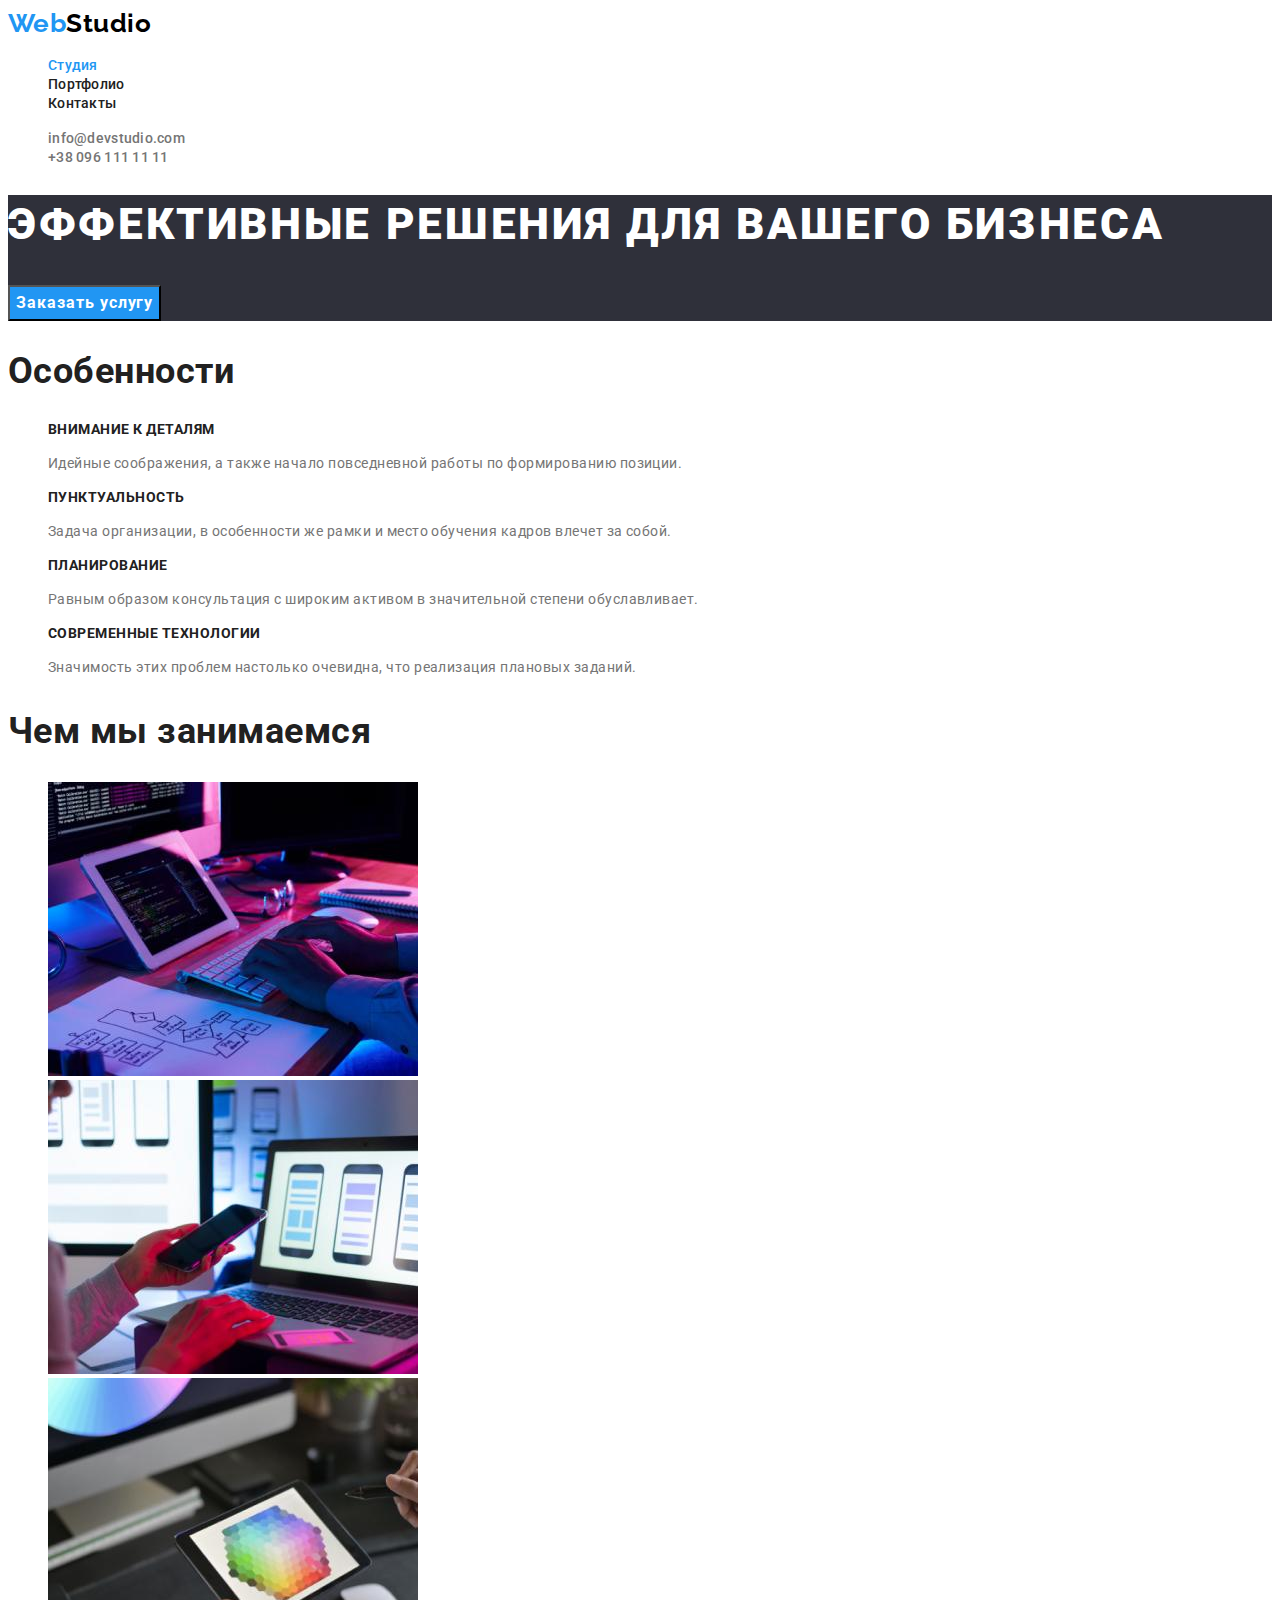
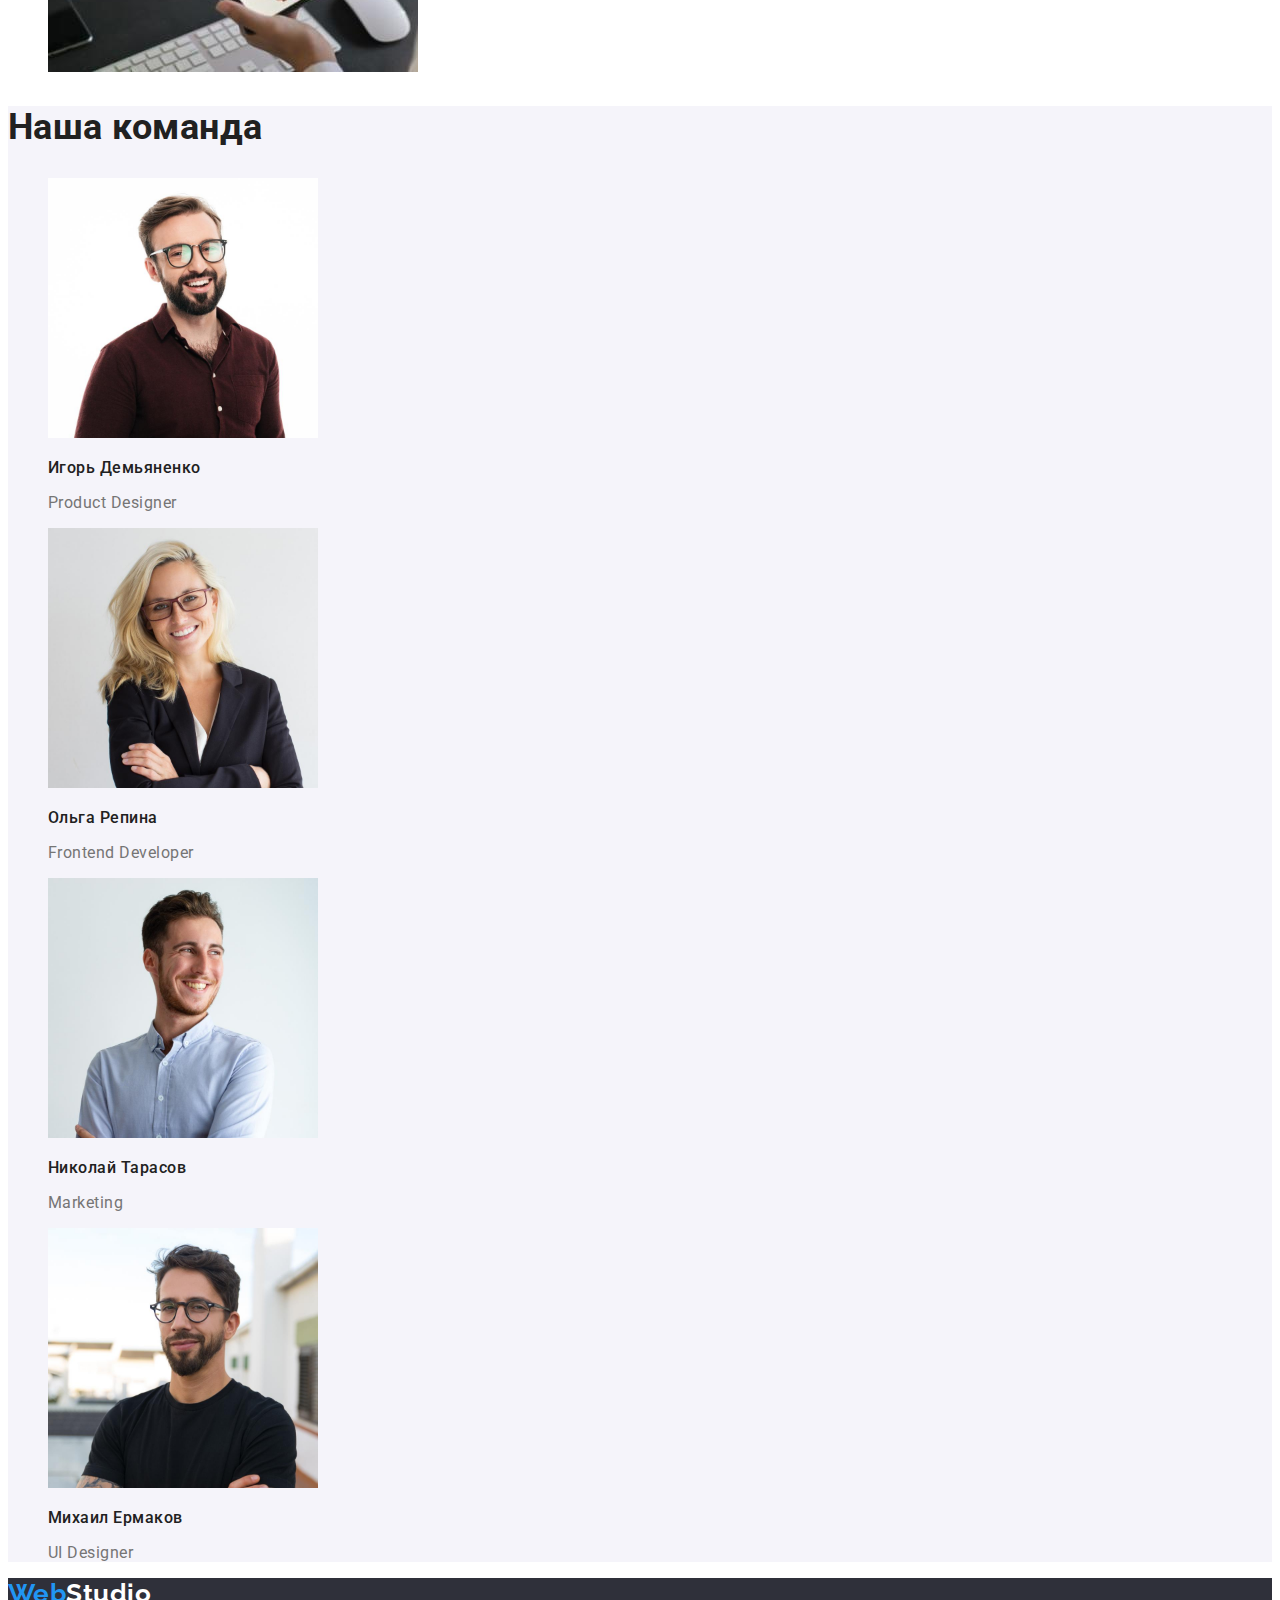
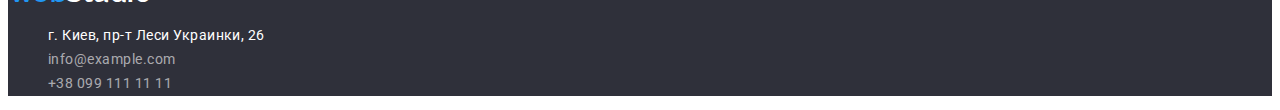
<file: index.html>
<!DOCTYPE html>
<html lang="ru">
  <head>
    <meta charset="UTF-8" />
    <meta http-equiv="X-UA-Compatible" content="IE=edge" />
    <meta name="viewport" content="width=device-width, initial-scale=1.0" />
    <title>Студия</title>
    <link
      href="https://fonts.googleapis.com/css2?family=Raleway:wght@700&family=Roboto:wght@400;500;700;900&display=swap"
      rel="stylesheet"
    />
    <link rel="stylesheet" href="./css/styles.css" />
  </head>

  <body>
    <!--Шапка -->
    <header>
      <nav>
        <a href="./index.html" lang="en" class="logo">
          <span class="accent">Web</span>Studio</a
        >

        <ul class="menu-nav list">
          <li><a href="./index.html" class="link current">Студия</a></li>
          <li><a href="./portfolio.html" class="link">Портфолио</a></li>
          <li><a href="" class="link">Контакты</a></li>
        </ul>
      </nav>
      <ul class="contacts list">
        <li>
          <a href="mailto:info@devstudio.com" class="link"
            >info@devstudio.com</a
          >
        </li>
        <li><a href="tel:+380961111111" class="link">+38 096 111 11 11</a></li>
      </ul>
    </header>
    <!--Уникальная часть сайта-->
    <main>
      <section class="hero">
        <h1 class="hero-title">Эффективные решения для вашего бизнеса</h1>
        <button type="button" class="button primary">Заказать услугу</button>
      </section>
      <section class="section">
        <!--СКРЫТЬ заголовок в CSS-->
        <h2 class="section-title">Особенности</h2>
        <ul class="features list">
          <li>
            <h3 class="title">Внимание к деталям</h3>
            <p class="text">
              Идейные соображения, а также начало повседневной работы по
              формированию позиции.
            </p>
          </li>
          <li>
            <h3 class="title">Пунктуальность</h3>
            <p class="text">
              Задача организации, в особенности же рамки и место обучения кадров
              влечет за собой.
            </p>
          </li>
          <li>
            <h3 class="title">Планирование</h3>
            <p class="text">
              Равным образом консультация с широким активом в значительной
              степени обуславливает.
            </p>
          </li>
          <li>
            <h3 class="title">Современные технологии</h3>
            <p class="text">
              Значимость этих проблем настолько очевидна, что реализация
              плановых заданий.
            </p>
          </li>
        </ul>
      </section>
      <section class="section">
        <h2 class="section-title">Чем мы занимаемся</h2>
        <ul class="work list">
          <li>
            <img
              src="./images/coding.jpg"
              alt="Сотрудник набирает код"
              width="370"
            />
          </li>
          <li>
            <img
              src="./images/smartphone.jpg"
              alt="Сотрудник разрабатывает мобильное приложение"
              width="370"
            />
          </li>
          <li>
            <img
              src="./images/tablet.jpg"
              alt="Сотрудник работает с планшетом"
              width="370"
            />
          </li>
        </ul>
      </section>
      <section class="section team">
        <h2 class="section-title">Наша команда</h2>
        <ul class="team list">
          <li>
            <img
              src="./images/demyanenko.jpg"
              alt="Фото Игоря Демьяненко"
              width="270"
            />
            <h3 class="title">Игорь Демьяненко</h3>
            <p lang="en">Product Designer</p>
          </li>
          <li>
            <img
              src="./images/repina.jpg"
              alt="Фото Ольги Репиной"
              width="270"
            />
            <h3 class="title">Ольга Репина</h3>
            <p lang="en">Frontend Developer</p>
          </li>
          <li>
            <img
              src="./images/tarasov.jpg"
              alt="Фото Николая Тарасова"
              width="270"
            />
            <h3 class="title">Николай Тарасов</h3>
            <p lang="en">Marketing</p>
          </li>
          <li>
            <img
              src="./images/yermakov.jpg"
              alt="Фото Михаила Ермакова"
              width="270"
            />
            <h3 class="title">Михаил Ермаков</h3>
            <p lang="en">UI Designer</p>
          </li>
        </ul>
      </section>
    </main>
    <!--Подвал-->
    <footer>
      <div class="footer">
        <a href="./index.html" lang="en" class="logo">
          <span class="accent">Web</span>Studio</a
        >
        <address>
          <ul class="list">
            <li>
              <a
                href="https://goo.gl/maps/eB3fRAmNxH7wxSkm9"
                target="_blank"
                rel="norefferer noopener"
                class="address"
                >г. Киев, пр-т Леси Украинки, 26</a
              >
            </li>
            <li>
              <a href="mailto:info@example.com" class="contacts"
                >info@example.com</a
              >
            </li>
            <li>
              <a href="tel:+380991111111" class="contacts">+38 099 111 11 11</a>
            </li>
          </ul>
        </address>
      </div>
    </footer>
  </body>
</html>
</file>
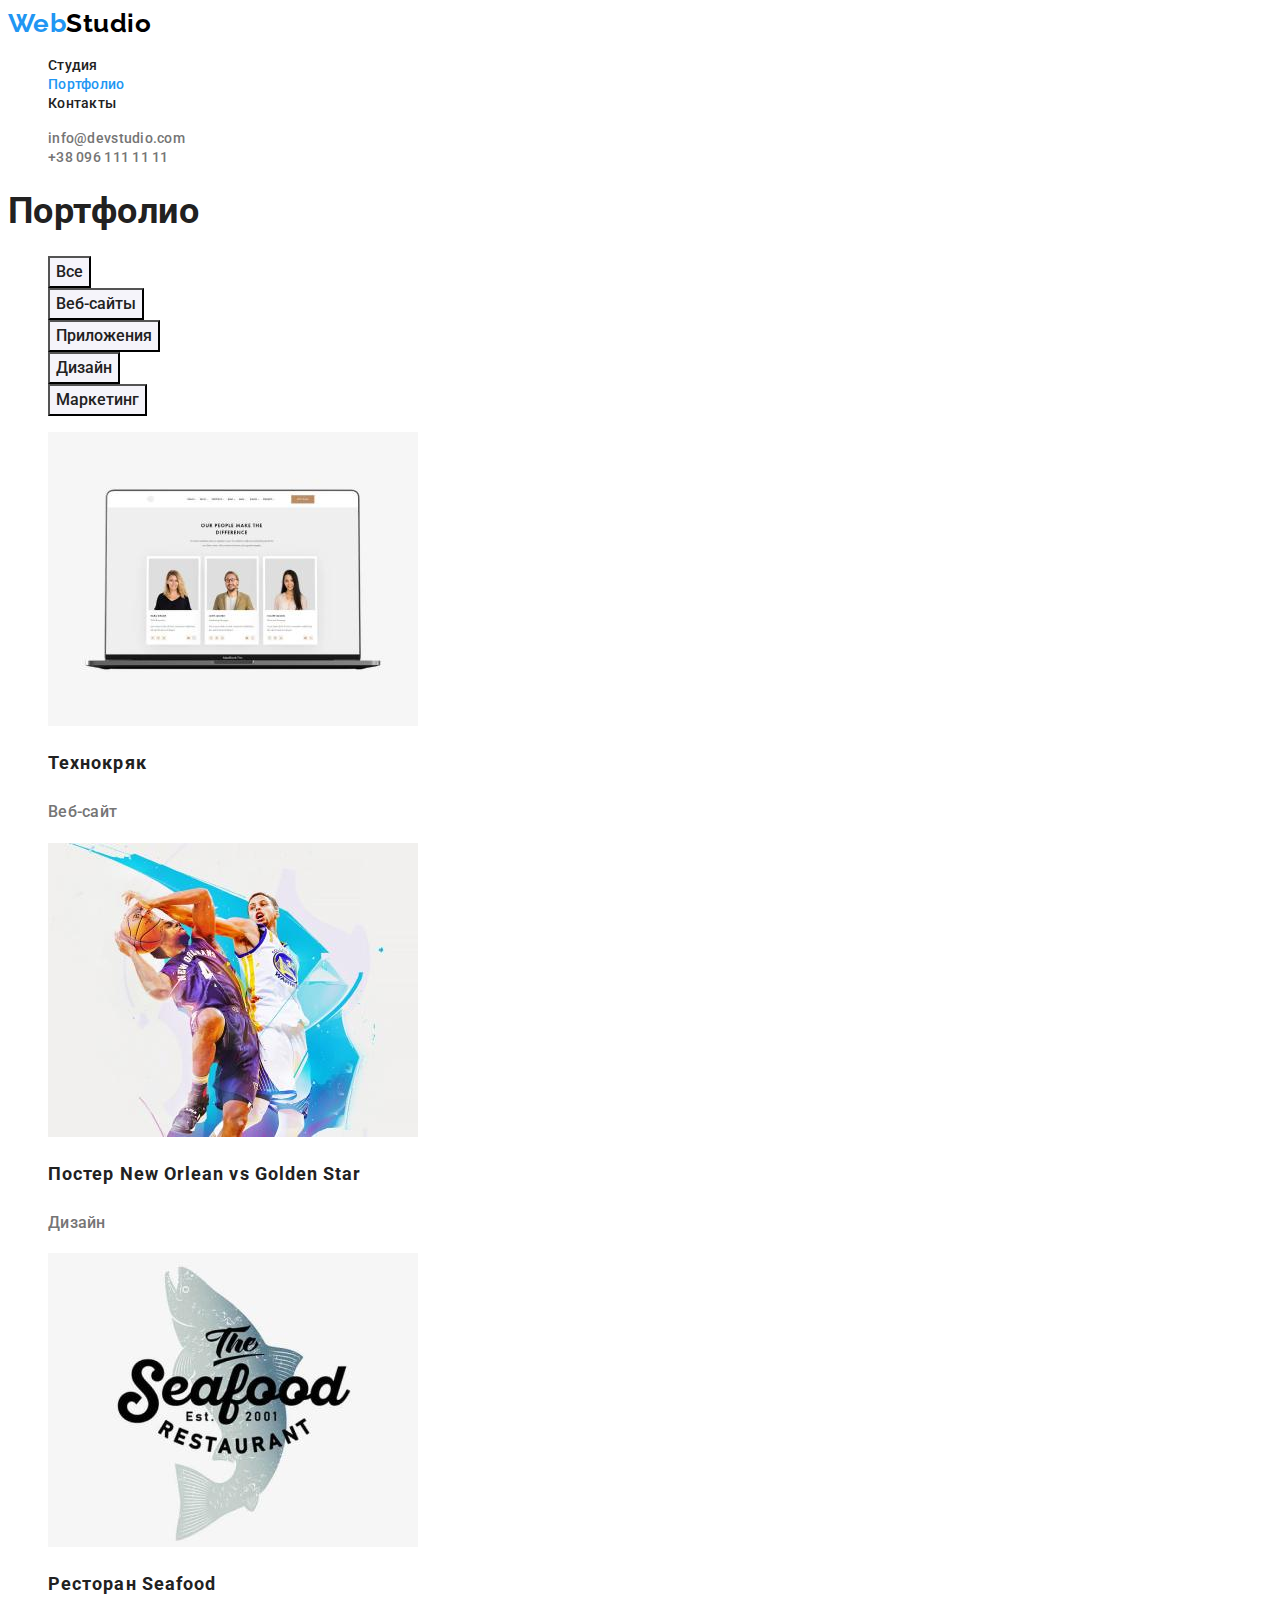
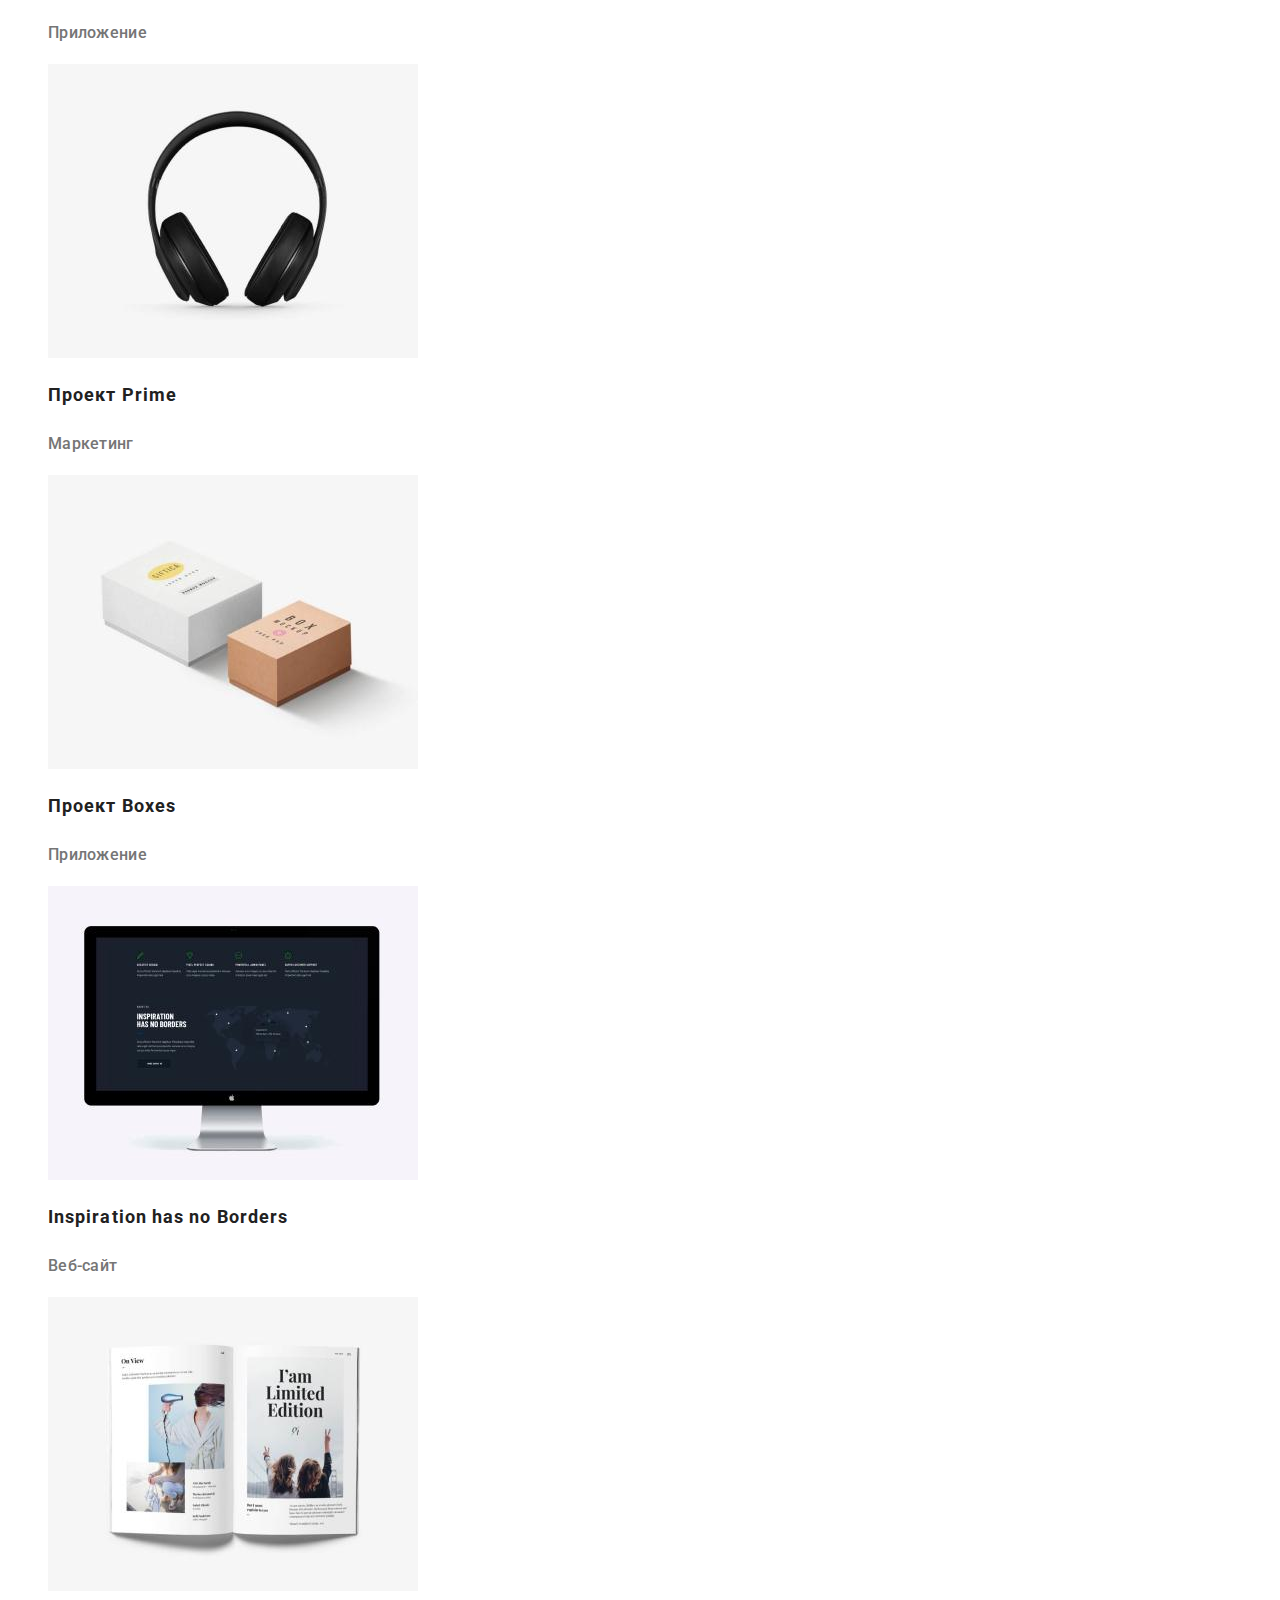
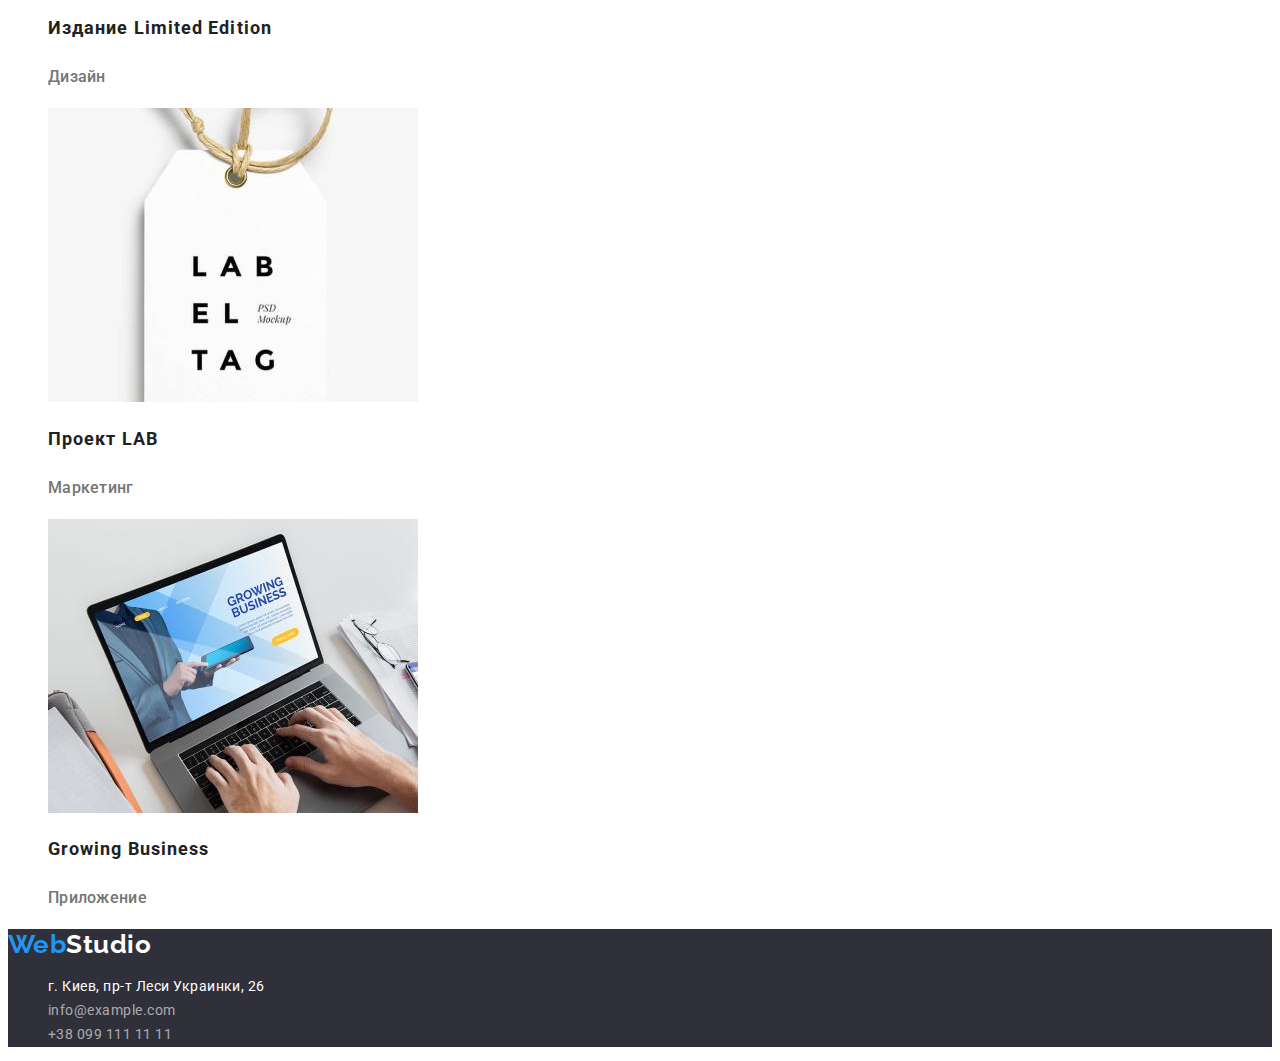
<file: portfolio.html>
<!DOCTYPE html>
<html lang="ru">
  <head>
    <meta charset="UTF-8" />
    <meta http-equiv="X-UA-Compatible" content="IE=edge" />
    <meta name="viewport" content="width=device-width, initial-scale=1.0" />
    <title>Портфолио</title>
    <link
      href="https://fonts.googleapis.com/css2?family=Raleway:wght@700&family=Roboto:wght@400;500;700;900&display=swap"
      rel="stylesheet"
    />
    <link rel="stylesheet" href="./css/styles.css" />
  </head>
  <body>
    <!--Шапка -->
    <header>
      <nav>
        <a href="./index.html" lang="en" class="logo">
          <span class="accent">Web</span>Studio</a
        >
        <ul class="menu-nav list">
          <li><a href="./index.html" class="link">Студия</a></li>
          <li><a href="./portfolio.html" class="link current">Портфолио</a></li>
          <li><a href="" class="link">Контакты</a></li>
        </ul>
      </nav>
      <ul class="contacts list">
        <li>
          <a href="mailto:info@devstudio.com" class="link"
            >info@devstudio.com</a
          >
        </li>
        <li><a href="tel:+380961111111" class="link">+38 096 111 11 11</a></li>
      </ul>
    </header>
    <!--Уникальная часть сайта-->
    <main>
      <section class="section">
        <!--СКРЫТЬ заголовок в css-->
        <h1 class="section-title">Портфолио</h1>
        <ul class="filter list">
          <li><button type="button" class="button secondary">Все</button></li>
          <li>
            <button type="button" class="button secondary">Веб-сайты</button>
          </li>
          <li>
            <button type="button" class="button secondary">Приложения</button>
          </li>
          <li>
            <button type="button" class="button secondary">Дизайн</button>
          </li>
          <li>
            <button type="button" class="button secondary">Маркетинг</button>
          </li>
        </ul>

        <ul class="portfolio list">
          <li>
            <a href="" class="link"
              ><img
                src="./images/laptop.jpg"
                alt="Изображение сайта на экране ноутбука"
                width="370"
              />
              <h2 class="title">Технокряк</h2>
              <p class="text">Веб-сайт</p></a
            >
          </li>
          <li>
            <a href="" class="link"
              ><img
                src="./images/poster.jpg"
                alt="Два баскетболиста с мячом"
                width="370"
              />
              <h2 class="title">
                Постер <span lang="en">New Orlean vs Golden Star</span>
              </h2>
              <p class="text">Дизайн</p></a
            >
          </li>
          <li>
            <a href="" class="link"
              ><img
                src="./images/restourant.jpg"
                alt="Логотип ресторана"
                width="370"
              />
              <h2 class="title">Ресторан <span lang="en">Seafood</span></h2>
              <p class="text">Приложение</p></a
            >
          </li>
          <li>
            <a href="" class="link"
              ><img src="./images/headphones.jpg" alt="Наушники" width="370" />
              <h2 class="title">Проект <span lang="en">Prime</span></h2>
              <p class="text">Маркетинг</p></a
            >
          </li>
          <li>
            <a href="" class="link"
              ><img src="./images/boxes.jpg" alt="Две коробки" width="370" />
              <h2 class="title">Проект <span lang="en">Boxes</span></h2>
              <p class="text">Приложение</p></a
            >
          </li>
          <li>
            <a href="" class="link"
              ><img src="./images/site.jpg" alt="Сайт" width="370" />
              <h2 lang="en" class="title">Inspiration has no Borders</h2>
              <p class="text">Веб-сайт</p></a
            >
          </li>
          <li>
            <a href="" class="link"
              ><img
                src="./images/edition.jpg"
                alt="Разворот издания"
                width="370"
              />
              <h2 class="title">
                Издание <span lang="en">Limited Edition</span>
              </h2>
              <p class="text">Дизайн</p></a
            >
          </li>
          <li>
            <a href="" class="link"
              ><img src="./images/label.jpg" alt="Бирка" width="370" />
              <h2 class="title">Проект <span lang="en">LAB</span></h2>
              <p class="text">Маркетинг</p></a
            >
          </li>
          <li>
            <a href="" class="link"
              ><img
                src="./images/app.jpg"
                alt="Приложение на экране ноутбука"
              />
              <h2 lang="en" class="title">Growing Business</h2>
              <p class="text">Приложение</p></a
            >
          </li>
        </ul>
      </section>
    </main>
    <footer>
      <div class="footer">
        <a href="./index.html" lang="en" class="logo">
          <span class="accent">Web</span>Studio</a
        >
        <address>
          <ul class="list">
            <li>
              <a
                href="https://goo.gl/maps/eB3fRAmNxH7wxSkm9"
                target="_blank"
                rel="norefferer noopener"
                class="address"
                >г. Киев, пр-т Леси Украинки, 26</a
              >
            </li>
            <li>
              <a href="mailto:info@example.com" class="contacts"
                >info@example.com</a
              >
            </li>
            <li>
              <a href="tel:+380991111111" class="contacts">+38 099 111 11 11</a>
            </li>
          </ul>
        </address>
      </div>
    </footer>
  </body>
</html>
</file>
<file: css/styles.css>
:root {
  --primary-text-color: #757575;
  --title-text-color: #212121;
  --accent-color: #2196f3;
  --primary-white-color: #ffffff;
  --primary-black-color: #000000;
  --bright-bg-color: #f5f4fa;
  --dark-bg-color: #2f303a;
}

body {
  background-color: var(--primary-white-color);
  color: var(--primary-text-color);
  font-family: 'Roboto', sans-serif;
  letter-spacing: 0.03em;
}
.accent {
  color: var(--accent-color);
}
.list {
  list-style: none;
}

/* logo */
.logo {
  color: var(--primary-black-color);
  font-family: 'Raleway', sans-serif;
  font-weight: 700;
  font-size: 26px;
  line-height: 1.19;
  text-decoration: none;
}
/* если нужно */
.logo:hover,
.logo:focus,
.footer .logo:hover,
.footer .logo:focus {
  color: var(--accent-color);
}
.link {
  font-weight: 500;
  font-size: 14px;
  line-height: 1.14;
  letter-spacing: 0.02em;
  text-decoration: none;
}
/* site nav */
.menu-nav .link {
  color: var(--title-text-color);
}
.menu-nav .link.current {
  color: var(--accent-color);
}
/* contacts */
.contacts .link {
  color: var(--primary-text-color);
}
.contacts .link:hover,
.contacts .link:focus,
.menu-nav .link:hover,
.menu-nav .link:focus {
  color: var(--accent-color);
}

/* Ситили для index.html */
/* hero */
.hero {
  background-color: var(--dark-bg-color);
}
.hero-title {
  color: var(--primary-white-color);
  font-weight: 900;
  font-size: 44px;
  line-height: 1.36;
  /* text-align: center; */
  letter-spacing: 0.06em;
  text-transform: uppercase;
}
/* section */
.section-title {
  color: var(--title-text-color);
  font-size: 36px;
  line-height: 1.17;
}
/* features */
.features .title {
  color: var(--title-text-color);
  font-size: 14px;
  line-height: 1.14;
  text-transform: uppercase;
}
.features .text {
  font-size: 14px;
  line-height: 1.71;
}
/* team */
.team {
  background-color: var(--bright-bg-color);
  font-size: 16px;
  line-height: 1.19;
}
.team .title {
  color: var(--title-text-color);
  font-weight: 500;
  font-size: 16px;
}

/* button */
.button {
  font-family: inherit;
  text-decoration: none;
  cursor: pointer;
}
.button.primary {
  background-color: var(--accent-color);
  color: var(--primary-white-color);
  font-weight: 700;
  font-size: 16px;
  line-height: 1.87;
  letter-spacing: 0.06em;
}
.button.primary:hover,
.button.primary:focus {
  background-color: #188ce8;
}

/* Стили для portfolio.html */
.button.secondary {
  background-color: var(--bright-bg-color);
  color: var(--title-text-color);
  font-weight: 500;
  font-size: 16px;
  line-height: 1.62;
}
.button.secondary:hover,
.button.secondary:focus {
  background-color: var(--accent-color);
  color: var(--primary-white-color);
}
.portfolio .title {
  color: var(--title-text-color);
  font-size: 18px;
  line-height: 2;
  letter-spacing: 0.06em;
}
.portfolio .text {
  color: var(--primary-text-color);
  font-size: 16px;
  line-height: 1.87;
}
.section .link {
  text-decoration: none;
}

/* footer */
.footer {
  background-color: var(--dark-bg-color);
  font-size: 14px;
  line-height: 1.71;
}
.footer .logo {
  color: var(--primary-white-color);
}
.footer .address,
.footer .contacts {
  font-style: normal;
  text-decoration: none;
  color: var(--primary-white-color);
}
.footer .contacts {
  color: rgba(255, 255, 255, 0.6);
}
.footer .address:hover,
.footer .address:focus,
.footer .contacts:hover,
.footer .contacts:focus {
  color: var(--accent-color);
}

/* common.css (типовые стили) можно делать,
 можно не делать */
/* Палитра цветов из макета

белый цвет #FFFFFF
черный цвет #000000

основной цвет текста #757575
вторичный цвет текста #212121

акцент, ховер и фокус #2196F3
ховер и фокус для button #188CE8

фон hero и footer  #2F303A
фон 1-я страница и фильтр 2-я #F5F4FA
фон 2-я страница #EEEEEE

контакты в footer rgba(255, 255, 255, 0.6)
*/
</file>
